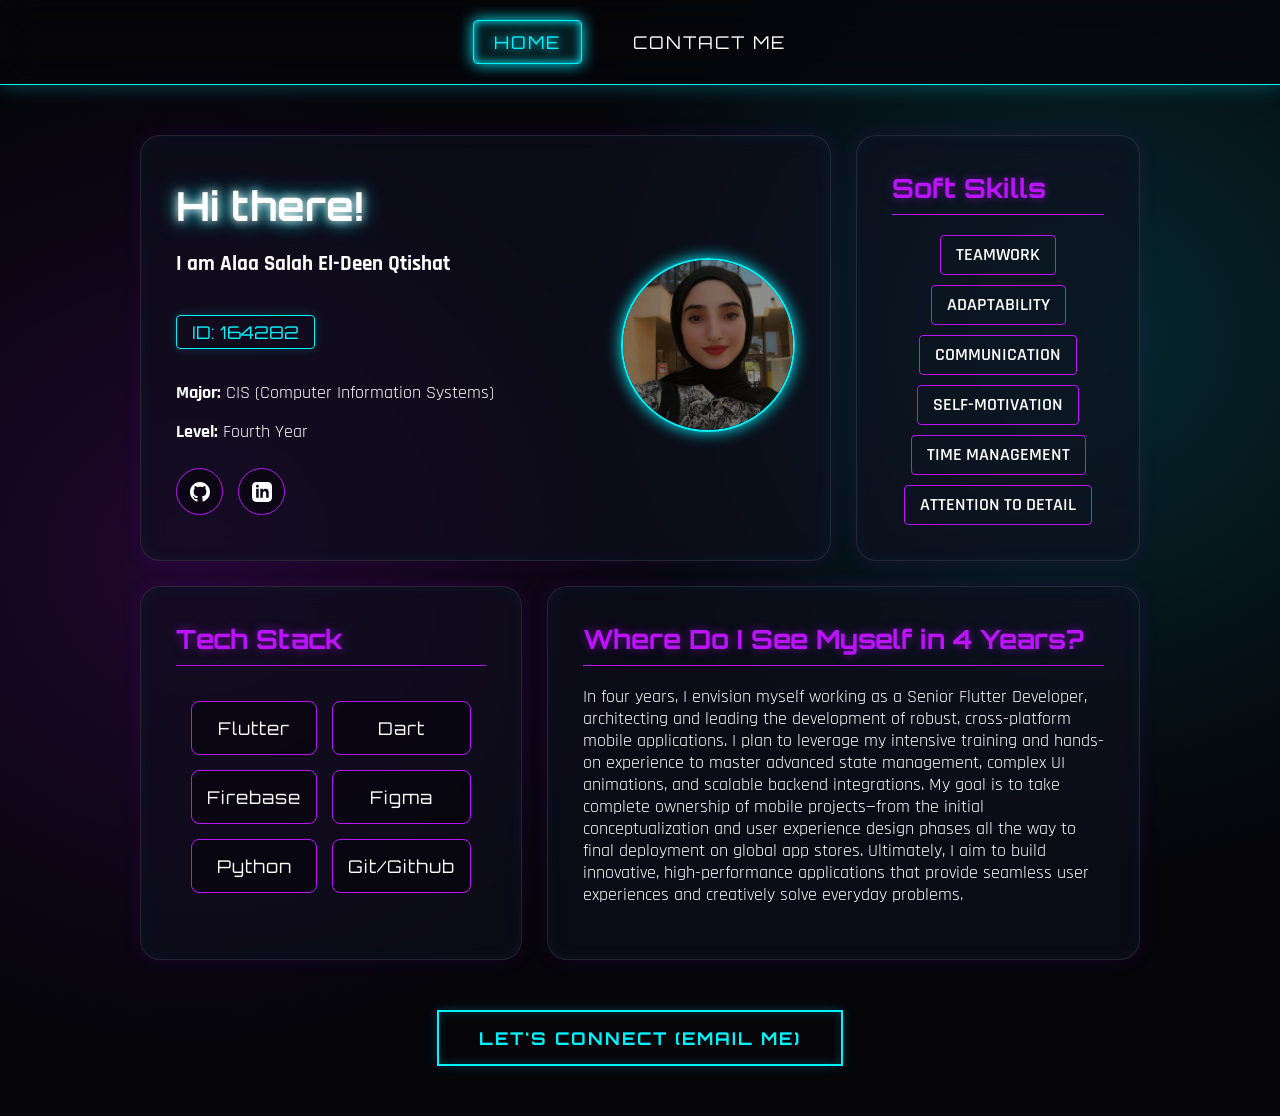
<file: index.html>
<!DOCTYPE html>
<html lang="en">
<head>
    <meta charset="UTF-8">
    <meta name="viewport" content="width=device-width, initial-scale=1.0">
    <title>164282-Alaa Salah El-Deen Qtishat</title> 
    <link rel="stylesheet" href="style.css">
</head>
<body>

    <nav class="glass-nav">
        <a href="index.html" class="active">Home</a>
        <a href="contact.html">Contact Me</a>
    </nav>

    <div class="bento-layout">
        
     <div class="bento-card profile-card">
            <div class="profile-info">
                <h1>Hi there!</h1>
                <h3>I am Alaa Salah El-Deen Qtishat</h3>
                <p class="badge">ID: 164282 </p>
                <p><strong>Major:</strong> CIS (Computer Information Systems)</p>
                <p><strong>Level:</strong> Fourth Year</p>

                <div class="social-links">
                    <a href="https://github.com/AlaaQtishat" target="_blank" class="social-btn" title="GitHub">
                        <svg viewBox="0 0 24 24"><path d="M12 0c-6.626 0-12 5.373-12 12 0 5.302 3.438 9.8 8.207 11.387.599.111.793-.261.793-.577v-2.234c-3.338.726-4.033-1.416-4.033-1.416-.546-1.387-1.333-1.756-1.333-1.756-1.089-.745.083-.729.083-.729 1.205.084 1.839 1.237 1.839 1.237 1.07 1.834 2.807 1.304 3.492.997.107-.775.418-1.305.762-1.604-2.665-.305-5.467-1.334-5.467-5.931 0-1.311.469-2.381 1.236-3.221-.124-.303-.535-1.524.117-3.176 0 0 1.008-.322 3.301 1.23.957-.266 1.983-.399 3.003-.404 1.02.005 2.047.138 3.006.404 2.291-1.552 3.297-1.23 3.297-1.23.653 1.653.242 2.874.118 3.176.77.84 1.235 1.911 1.235 3.221 0 4.609-2.807 5.624-5.479 5.921.43.372.823 1.102.823 2.222v3.293c0 .319.192.694.801.576 4.765-1.589 8.199-6.086 8.199-11.386 0-6.627-5.373-12-12-12z"/></svg>
                    </a>
                    <a href="https://www.linkedin.com/in/alaa-qtishat-128482190/" target="_blank" class="social-btn" title="LinkedIn">
                        <svg viewBox="0 0 24 24"><path d="M19 0h-14c-2.761 0-5 2.239-5 5v14c0 2.761 2.239 5 5 5h14c2.762 0 5-2.239 5-5v-14c0-2.761-2.238-5-5-5zm-11 19h-3v-11h3v11zm-1.5-12.268c-.966 0-1.75-.79-1.75-1.764s.784-1.764 1.75-1.764 1.75.79 1.75 1.764-.783 1.764-1.75 1.764zm13.5 12.268h-3v-5.604c0-3.368-4-3.113-4 0v5.604h-3v-11h3v1.765c1.396-2.586 7-2.777 7 2.476v6.759z"/></svg>
                    </a>
                </div>
                
            </div>
            <div class="profile-img-wrapper">
                <img src="profile.jpg" alt="Alaa" width="170" height="170">
            </div>
        </div>

        <div class="bento-card skills-card">
            <h2>Soft Skills</h2>
            <div class="chip-container">
                <span class="chip">Teamwork</span>
                 <span class="chip">Adaptability</span>
               
                <span class="chip">Communication</span>
                  <span class="chip">Self-Motivation</span>
                 <span class="chip">Time Management</span>
                <span class="chip">Attention to Detail</span>
                
                
               
            </div>
        </div>

        <div class="bento-card tools-card">
            <h2>Tech Stack</h2>
            <table class="tech-grid">
                <tr>
                    <td><a href="https://flutter.dev" target="_blank" class="tech-btn">Flutter</a></td>
                    <td><a href="https://dart.dev" target="_blank" class="tech-btn">Dart</a></td>
                </tr>
                <tr>
                    <td><a href="https://firebase.google.com" target="_blank" class="tech-btn">Firebase</a></td>
                    <td><a href="https://www.figma.com" target="_blank" class="tech-btn">Figma</a></td>
                </tr>
                <tr>
                    <td><a href="https://www.python.org" target="_blank" class="tech-btn">Python</a></td>
                    <td><a href="https://github.com/" target="_blank" class="tech-btn">Git/Github</a></td>
                </tr>
            </table>
        </div>

        <div class="bento-card goals-card">
            <h2>Where Do I See Myself in 4 Years?</h2>
            <p>
               In four years, I envision myself working as a Senior Flutter Developer, architecting and leading the development of robust, cross-platform mobile applications. I plan to leverage my intensive training and hands-on experience to master advanced state management, complex UI animations, and scalable backend integrations. My goal is to take complete ownership of mobile projects—from the initial conceptualization and user experience design phases all the way to final deployment on global app stores. Ultimately, I aim to build innovative, high-performance applications that provide seamless user experiences and creatively solve everyday problems.   </p>
        </div>

    </div>

    <footer class="floating-footer">
        <a href="mailto:ashaniqtaishat22@cit.just.edu.jo" class="btn-primary">Let's Connect (Email Me)</a>
    </footer>
</body>
</html>
</file>
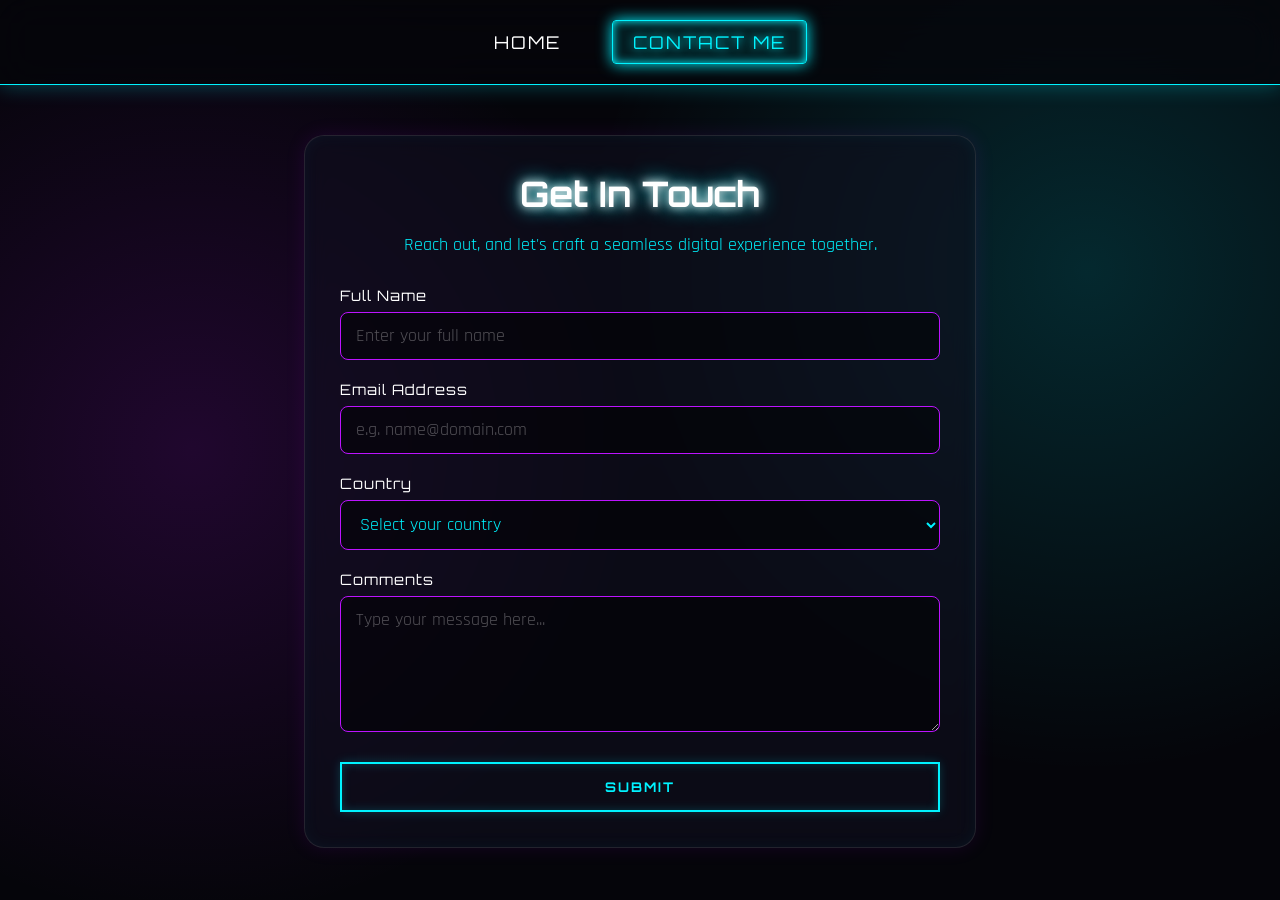
<file: contact.html>
<!DOCTYPE html>
<html lang="en">
<head>
    <meta charset="UTF-8">
    <meta name="viewport" content="width=device-width, initial-scale=1.0">
    <title>164282- Contact Alaa</title> 
    <link rel="stylesheet" href="style.css">
</head>
<body>

    <nav class="glass-nav">
        <a href="index.html">Home</a>
        <a href="contact.html" class="active">Contact Me</a>
    </nav>

    <div class="bento-layout" style="display: flex; justify-content: center;">
        
        <div class="bento-card" style="width: 100%; max-width: 600px;">
          <h1 style="text-align: center; font-size: 2.2rem;">Get In Touch</h1>
<p style="text-align: center; color: var(--neon-cyan); margin-bottom: 30px;">Reach out, and let's craft a seamless digital experience together.</p>
            <form id="contactForm" onsubmit="validateForm(event)">
                
                <div class="input-group">
                    <label for="fullName">Full Name</label>
                    <input type="text" id="fullName" placeholder="Enter your full name">
                </div>

                <div class="input-group">
                    <label for="email">Email Address</label>
                    <input type="email" id="email" placeholder="e.g. name@domain.com">
                </div>

                <div class="input-group">
                    <label for="country">Country</label>
                    <select id="country">
                        <option value="" disabled selected>Select your country</option>
                        <option value="Jordan">Jordan</option>
                        <option value="KSA">Saudi Arabia</option>
                        <option value="UAE">United Arab Emirates</option>
                        <option value="Palestine">Palestine</option>
                        <option value="Other">Other Earth Region</option>
                    </select>
                </div>

                <div class="input-group">
                    <label for="comments">Comments</label>
                    <textarea id="comments" rows="5" placeholder="Type your message here..."></textarea>
                </div>

                <div style="text-align: center; margin-top: 30px;">
                    <button type="submit" class="btn-primary" style="cursor: pointer; width: 100%;">submit</button>
                </div>

            </form>
        </div>

    </div>

    <script>
        function validateForm(event) {
            
            event.preventDefault();

            let name = document.getElementById("fullName").value;
            let email = document.getElementById("email").value;
            let country = document.getElementById("country").value;
            let comments = document.getElementById("comments").value;

            if (name === "" || email === "" || country === "" || comments === "") {
       
                alert("Transmission Failed: Please fill in all fields to initiate contact.");
            } else {
               
                alert("Form submitted successfully!");
   
                document.getElementById("contactForm").reset();
            }
        }
    </script>
</body>

</html>
</file>
<file: style.css>
@import url('https://fonts.googleapis.com/css2?family=Orbitron:wght@500;700&family=Rajdhani:wght@400;600;700&display=swap');

:root {
    --space-void: #05050a;
    --starlight: #ffffff;
    --neon-cyan: #00f3ff;
    --neon-purple: #bc13fe;
    --glass-panel: rgba(15, 15, 30, 0.6);
}


body {
    font-family: 'Rajdhani', sans-serif;
    background-color: var(--space-void);
    background-image: 
        radial-gradient(circle at 15% 50%, rgba(188, 19, 254, 0.15), transparent 40%),
        radial-gradient(circle at 85% 30%, rgba(0, 243, 255, 0.15), transparent 40%);
    color: var(--starlight);
    margin: 0;
    min-height: 100vh;
    font-size: 1.1rem;
}

.glass-nav {
    background: rgba(5, 5, 10, 0.8);
    backdrop-filter: blur(20px);
    padding: 20px;
    display: flex;
    justify-content: center;
    gap: 30px;
    position: sticky;
    top: 0;
    z-index: 100;
    border-bottom: 1px solid var(--neon-cyan);
    box-shadow: 0 0 20px rgba(0, 243, 255, 0.3);
}

.glass-nav a {
    font-family: 'Orbitron', sans-serif;
    text-decoration: none;
    color: var(--starlight);
    padding: 10px 20px;
    text-transform: uppercase;
    letter-spacing: 2px;
    transition: 0.3s;
    border: 1px solid transparent;
    border-radius: 4px;
}

.glass-nav a:hover, .glass-nav a.active {
    border-color: var(--neon-cyan);
    background: rgba(0, 243, 255, 0.1);
    box-shadow: 0 0 15px var(--neon-cyan), inset 0 0 10px var(--neon-cyan);
    color: var(--neon-cyan);
    text-shadow: 0 0 8px var(--neon-cyan);
}


.bento-layout {
    display: grid;
    grid-template-columns: repeat(3, 1fr);
    gap: 25px;
    max-width: 1000px;
    margin: 50px auto;
    padding: 0 20px;
}


.bento-card {
    background: var(--glass-panel);
    backdrop-filter: blur(12px);
    border: 1px solid rgba(255, 255, 255, 0.1);
    border-radius: 20px;
    padding: 35px;
    box-shadow: 0 0 20px rgba(188, 19, 254, 0.1), inset 0 0 15px rgba(0, 243, 255, 0.05);
    transition: 0.4s;
  
    animation: float 6s ease-in-out infinite;
}


.profile-card { grid-column: span 2; display: flex; justify-content: space-between; align-items: center; animation-delay: 0s; }
.skills-card { grid-column: span 1; animation-delay: 1s; }
.tools-card { grid-column: span 1; animation-delay: 0.5s; }
.goals-card { grid-column: span 2; animation-delay: 1.5s; }

@keyframes float {
    0% { transform: translateY(0px); }
    50% { transform: translateY(-8px); }
    100% { transform: translateY(0px); }
}

.bento-card:hover {
    border-color: var(--neon-cyan);
    box-shadow: 0 0 25px rgba(0, 243, 255, 0.2), inset 0 0 15px rgba(188, 19, 254, 0.1);
}

h1 {
    font-family: 'Orbitron', sans-serif;
    font-size: 2.5rem;
    margin: 0 0 15px 0;
    color: #fff;
    text-shadow: 0 0 10px #fff, 0 0 20px var(--neon-cyan);
}

h2 {
    font-family: 'Orbitron', sans-serif;
    color: var(--neon-purple);
    margin: 0 0 20px 0;
    text-shadow: 0 0 10px rgba(188, 19, 254, 0.5);
    border-bottom: 1px solid var(--neon-purple);
    padding-bottom: 10px;
}

.badge {
    display: inline-block;
    background: transparent;
    color: var(--neon-cyan);
    padding: 5px 15px;
    border: 1px solid var(--neon-cyan);
    border-radius: 4px;
    font-family: 'Orbitron', sans-serif;
    box-shadow: 0 0 10px rgba(0, 243, 255, 0.2);
    margin-bottom: 15px;
}


.profile-img-wrapper img {
    border-radius: 50%;
    border: 2px solid var(--neon-cyan);
    box-shadow: 0 0 15px var(--neon-cyan);
    animation: pulse 3s infinite;
    object-fit: cover;
}

@keyframes pulse {
    0% { box-shadow: 0 0 15px var(--neon-cyan); border-color: var(--neon-cyan); }
    50% { box-shadow: 0 0 25px var(--neon-purple); border-color: var(--neon-purple); }
    100% { box-shadow: 0 0 15px var(--neon-cyan); border-color: var(--neon-cyan); }
}


.chip-container { display: flex; flex-wrap: wrap; gap: 10px; justify-content: center;}
.chip {
    background: transparent;
    color: var(--starlight);
    padding: 8px 15px;
    border: 1px solid var(--neon-purple);
    border-radius: 4px;
    font-family: 'Rajdhani', sans-serif;
    font-weight: 600;
    text-transform: uppercase;
    transition: 0.3s;
    
}
.chip:hover {
    background: rgba(188, 19, 254, 0.2);
    box-shadow: 0 0 15px var(--neon-purple);
    text-shadow: 0 0 5px #fff;
    transform: scale(1.05);
}

.social-links {
    display: flex;
    gap: 15px;
    margin-top: 25px;
}

.social-btn {
    display: flex;
    align-items: center;
    justify-content: center;
    width: 45px;
    height: 45px;
    border-radius: 50%;
    background: rgba(0, 0, 0, 0.4);
    border: 1px solid var(--neon-purple);
    color: var(--starlight);
    transition: 0.3s cubic-bezier(0.175, 0.885, 0.32, 1.275); 
}

.social-btn svg {
    width: 20px;
    height: 20px;
    fill: currentColor;
    transition: 0.3s;
}

.social-btn:hover {
    background: rgba(188, 19, 254, 0.2);
    color: var(--neon-cyan);
    border-color: var(--neon-cyan);
    box-shadow: 0 0 15px var(--neon-cyan), inset 0 0 10px var(--neon-purple);
    transform: translateY(-6px) scale(1.1);
}


.tech-grid { 
    width: 100%; 
    border-collapse: separate; 
    border-spacing: 15px; 
    background: transparent; 
    border: none; 
}

.tech-grid td { 
    padding: 0; 
    border: none; 
    width: 50%; 
}


.tech-btn {
    display: block;
    background: rgba(0, 0, 0, 0.4);
    color: var(--starlight);
    border: 1px solid var(--neon-purple);
    padding: 15px;
    text-align: center;
    border-radius: 8px;
    font-family: 'Orbitron', sans-serif;
    font-size: 1.1rem;
    text-decoration: none;
    transition: 0.3s cubic-bezier(0.175, 0.885, 0.32, 1.275);
    letter-spacing: 1px;
}

.tech-btn:hover {
    background: rgba(188, 19, 254, 0.2);
    color: var(--neon-cyan);
    border-color: var(--neon-cyan);
    box-shadow: 0 0 15px var(--neon-cyan), inset 0 0 10px rgba(0, 243, 255, 0.1);
    transform: translateY(-4px);
    text-shadow: 0 0 8px var(--neon-cyan);
}
th { background: rgba(188, 19, 254, 0.2); color: var(--neon-cyan); padding: 12px; text-align: left; font-family: 'Orbitron', sans-serif; border-bottom: 1px solid var(--neon-purple); }
td { padding: 12px; border-bottom: 1px solid rgba(255, 255, 255, 0.1); }
td a { color: var(--starlight); text-decoration: none; transition: 0.3s; }
td a:hover { color: var(--neon-cyan); text-shadow: 0 0 8px var(--neon-cyan); }

.floating-footer { text-align: center; margin-top: 30px; padding-bottom: 50px; }
.btn-primary {
    display: inline-block;
    background: transparent;
    color: var(--neon-cyan);
    padding: 15px 40px;
    border: 2px solid var(--neon-cyan);
    text-decoration: none;
    font-family: 'Orbitron', sans-serif;
    font-weight: 700;
    text-transform: uppercase;
    letter-spacing: 2px;
    transition: 0.3s;
    box-shadow: inset 0 0 10px rgba(0, 243, 255, 0.2), 0 0 10px rgba(0, 243, 255, 0.2);
}
.btn-primary:hover {
    background: var(--neon-cyan);
    color: var(--space-void);
    box-shadow: 0 0 20px var(--neon-cyan), 0 0 40px var(--neon-cyan);
}


@media (max-width: 900px) {
    .bento-layout { grid-template-columns: 1fr; }
    .profile-card, .skills-card, .tools-card, .goals-card { grid-column: span 1; }
    .profile-card { flex-direction: column-reverse; text-align: center; gap: 20px; }
}

.input-group {
    margin-bottom: 20px;
    display: flex;
    flex-direction: column;
}

.input-group label {
    font-family: 'Orbitron', sans-serif;
    color: var(--starlight);
    margin-bottom: 8px;
    font-size: 0.9rem;
    letter-spacing: 1px;
}

.input-group input, 
.input-group select, 
.input-group textarea {
    background: rgba(0, 0, 0, 0.5);
    border: 1px solid var(--neon-purple);
    color: var(--neon-cyan);
    padding: 12px 15px;
    border-radius: 8px;
    font-family: 'Rajdhani', sans-serif;
    font-size: 1.1rem;
    outline: none;
    transition: 0.3s;
}


.input-group input::placeholder, 
.input-group textarea::placeholder {
    color: rgba(255, 255, 255, 0.3);
}


.input-group input:focus, 
.input-group select:focus, 
.input-group textarea:focus {
    border-color: var(--neon-cyan);
    box-shadow: 0 0 15px rgba(0, 243, 255, 0.2), inset 0 0 10px rgba(0, 243, 255, 0.1);
    background: rgba(0, 243, 255, 0.05);
}


.input-group select option {
    background-color: var(--space-void);
    color: var(--starlight);
}
</file>
